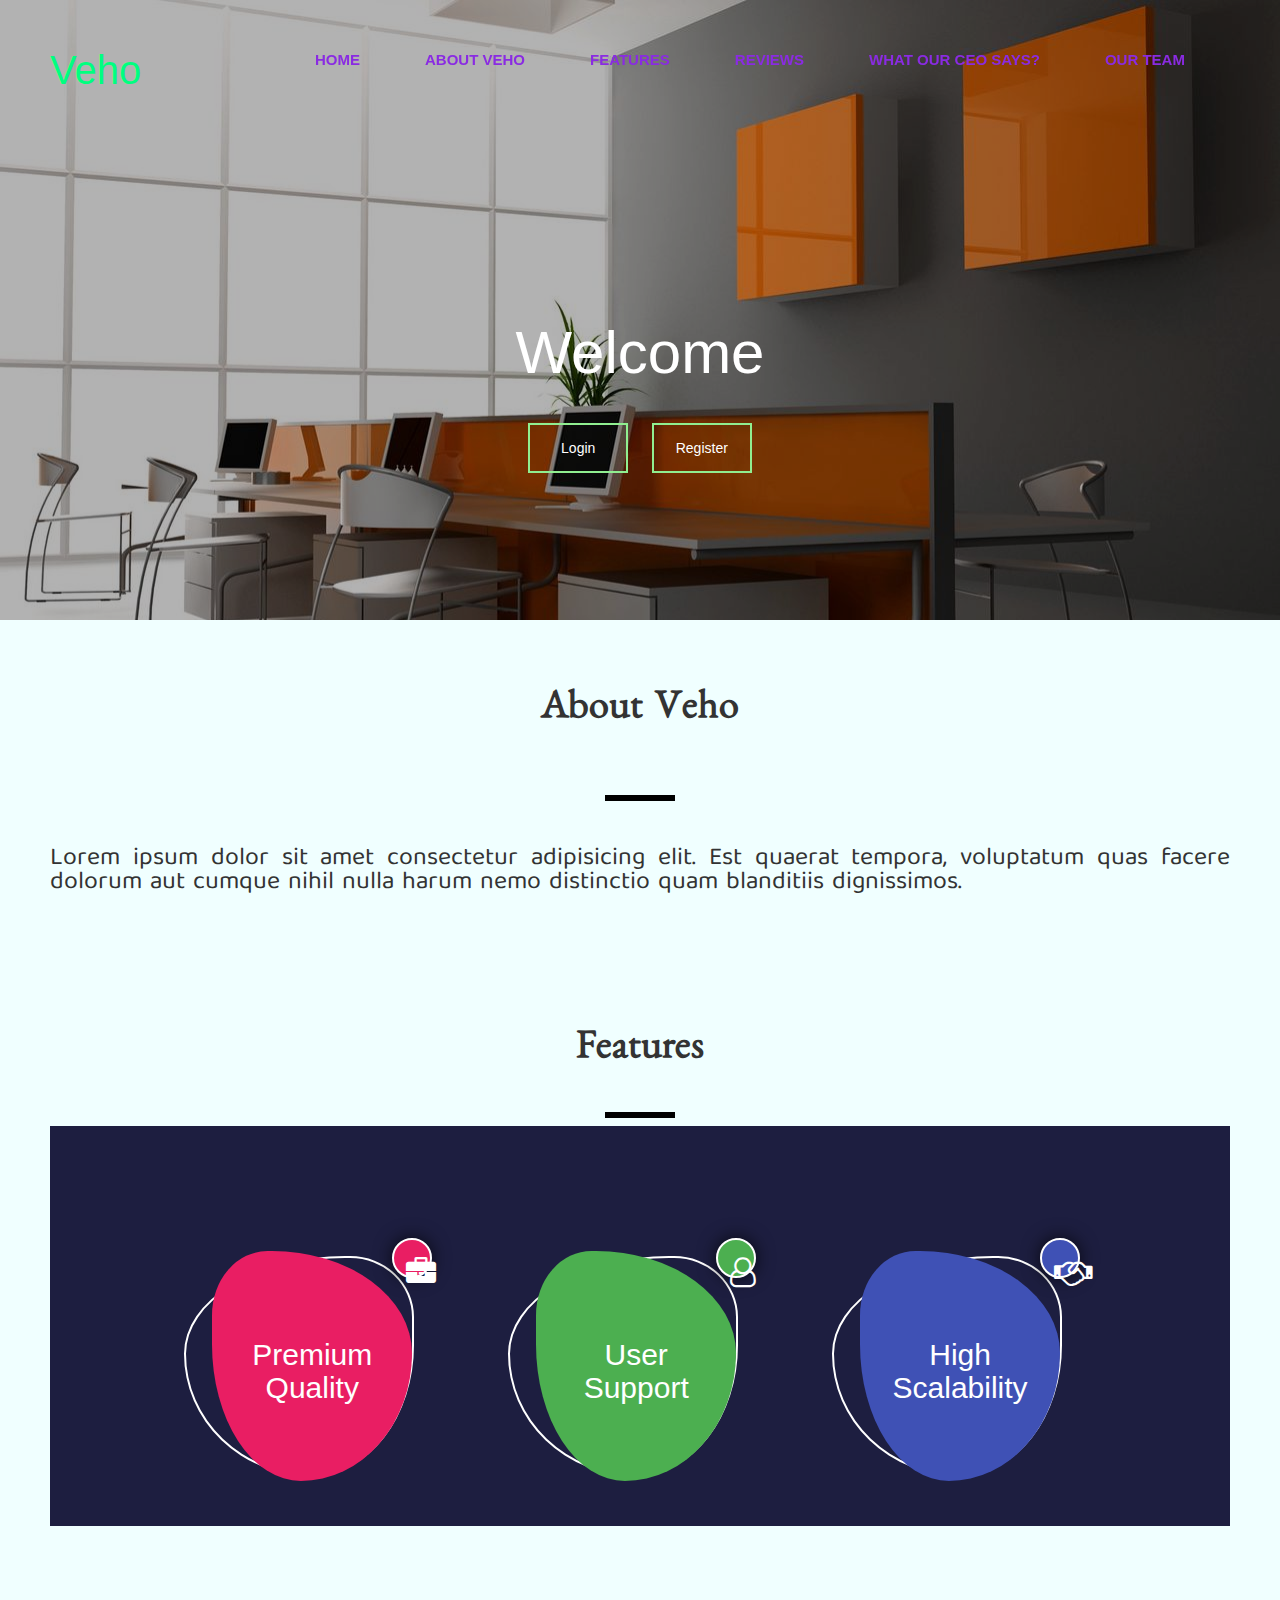
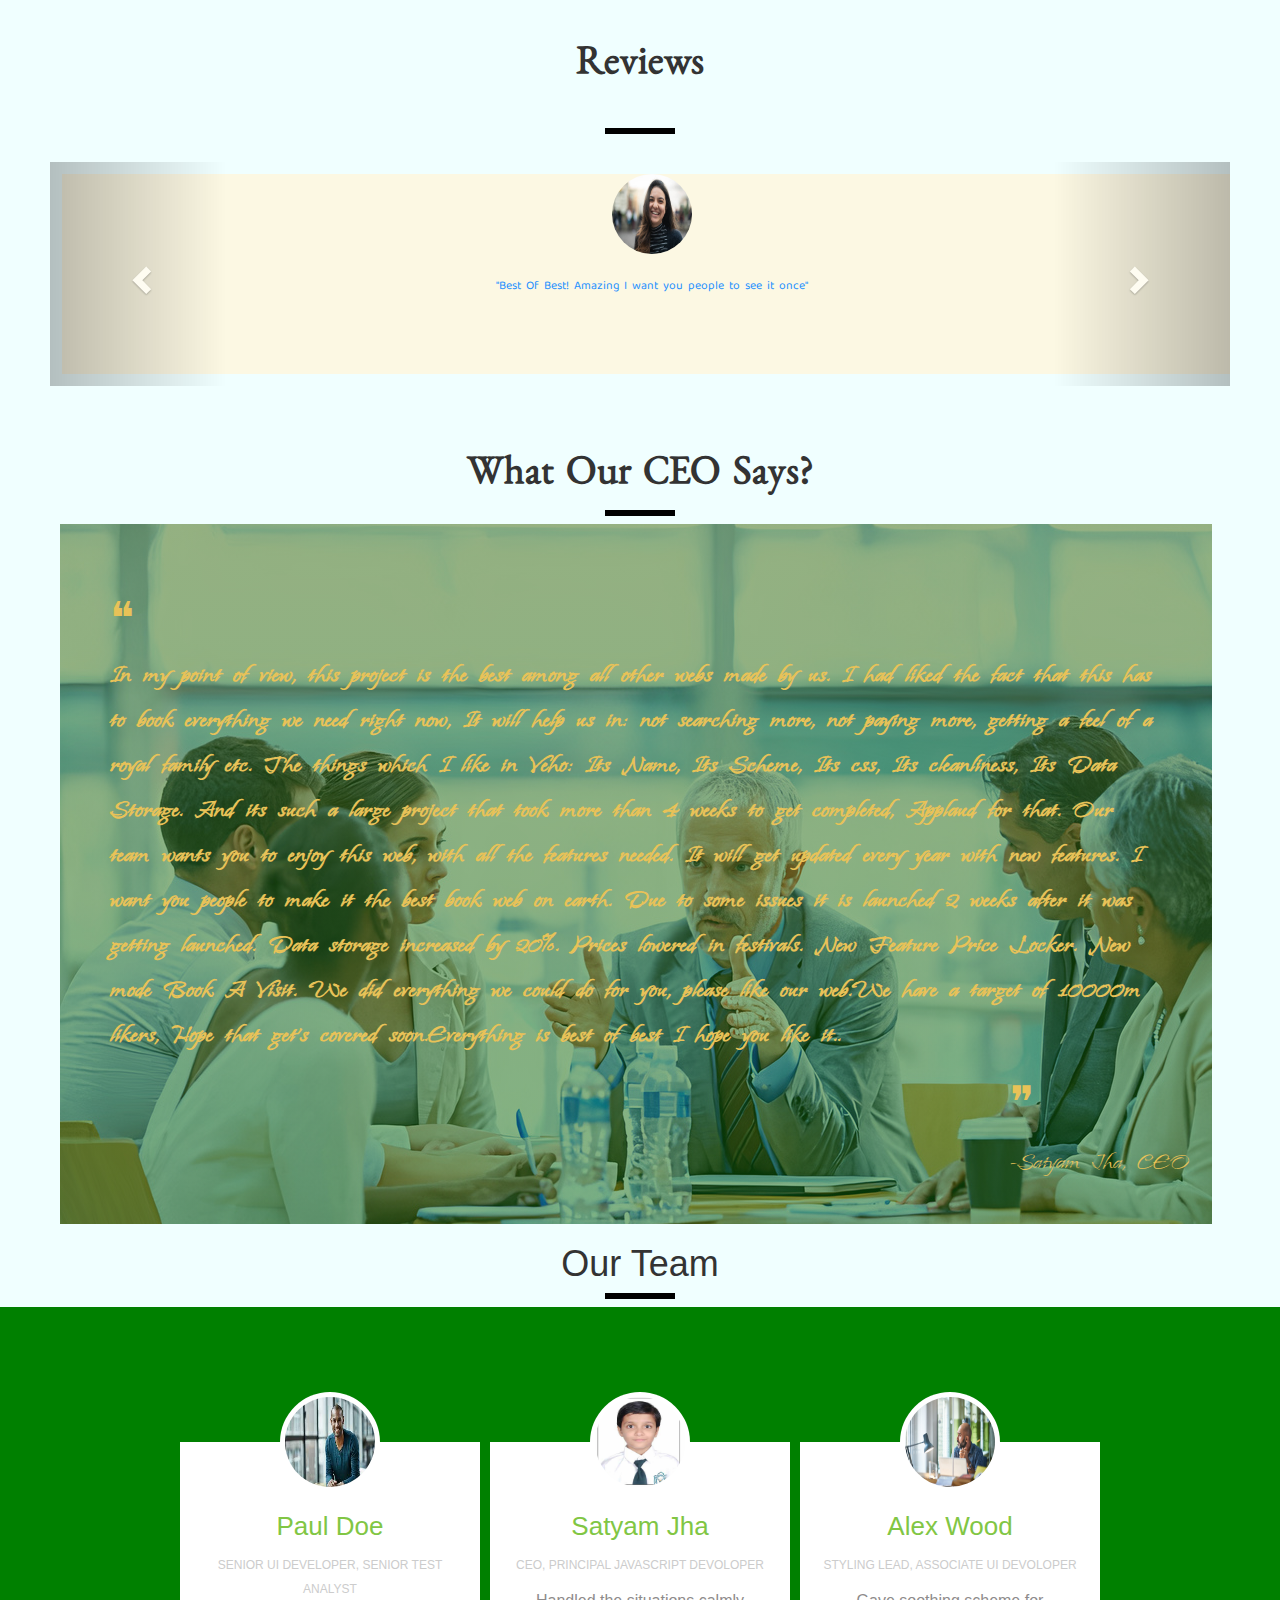
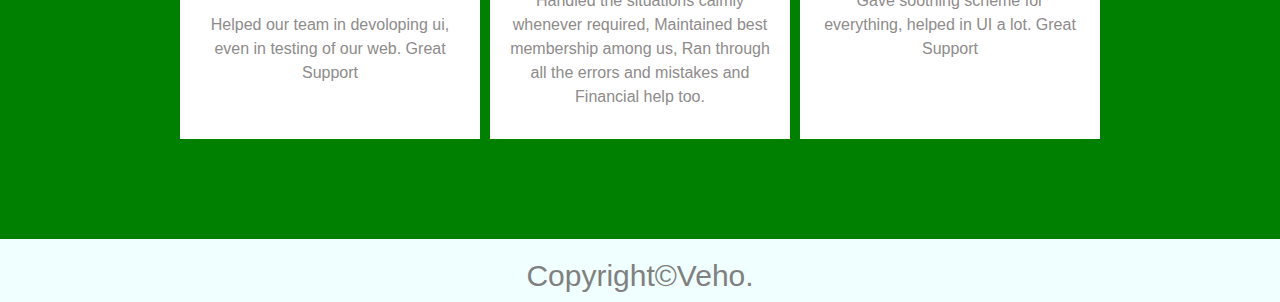
<file: index.html>
<!DOCTYPE html>
<html>
<head>
 <title></title>
 <link rel="stylesheet" type="text/css" href="style.css">
<link href="https://fonts.googleapis.com/css?family=Montserrat" rel="stylesheet">
<link rel="preconnect" href="https://fonts.googleapis.com">
<link rel="preconnect" href="https://fonts.gstatic.com" crossorigin>
<link href="https://fonts.googleapis.com/css2?family=Baloo+Da+2&family=Baloo+Tammudu+2&family=Benne&display=swap" rel="stylesheet">
<link rel="stylesheet" href="https://maxcdn.bootstrapcdn.com/bootstrap/3.4.0/css/bootstrap.min.css">
<script src="https://ajax.googleapis.com/ajax/libs/jquery/3.4.1/jquery.min.js"></script>
<script src="https://maxcdn.bootstrapcdn.com/bootstrap/3.4.0/js/bootstrap.min.js"></script>
<link rel="stylesheet" href="https://stackpath.bootstrapcdn.com/font-awesome/4.7.0/css/font-awesome.min.css">
<link href="https://fonts.googleapis.com/css2?family=Island+Moments&display=swap" rel="stylesheet">
</head>
<body style="background-color:azure;">

<header class="site-header clearfix" id="home">
 <nav>
  <div class="logo">
   <h1>Veho</h1>
  </div>
  <div class="menu"> 
   <ul>
    <a href="#home">Home</a>
    <a href="#About">About Veho</a>
    <a href="#features">Features</a>
    <a href="#public">Reviews</a>
    <a href="#mytalk">What Our CEO says?</a>
    <a href="#ourteam">Our Team</a>
   </ul>
  </div>
 </nav>
 <section>
  <div> 
  </div>
  <center>
  <div> 
   <h2 class="welcome">Welcome</h2>
  </div>
  <button id="btn-login" onclick="login()">Login</button><button id="btn-register" onclick="register()">Register</button>
</center>
</section>
</header>
<section id="About">
  <center>
  <h1 class="head">About Veho</h1>
  <br>
  <div class="line"></div>
  <br>
  <p class="paragraph">Lorem ipsum dolor sit amet consectetur adipisicing elit. Est quaerat tempora, voluptatum quas facere dolorum aut cumque nihil nulla harum nemo distinctio quam blanditiis dignissimos.</p>
</center>
</section>
<section id="features">
  <center>
    
    <h1 class="head">Features</h1>
    <br>
    <div class="line"></div>
    <div class="hero">      
      <div class="row">
          <div class="col">
              <div class="shape">
                 <i class="fa fa-briefcase bkg1"></i>
                  <div class="inner-shape bkg1">
                      <div class="content">
                          <h2>Premium<br>Quality</h2>
                      </div>
                  </div>
              </div>
          </div>
          <div class="col">
              <div class="shape">
                 <i class="fa fa-user-o bkg2"></i>
                  <div class="inner-shape bkg2">
                      <div class="content">
                          <h2>User<br>Support</h2>
                      </div>
                  </div>
              </div>
          </div>
          <div class="col">
              <div class="shape">
                 <i class="fa fa-handshake-o bkg3"></i>
                  <div class="inner-shape bkg3">
                      <div class="content">
                          <h2>High<br>Scalability</h2>
                      </div>
                  </div>
              </div>
          </div>
      </div>
  </div>
      </center>
    </section>
    <section id="public">
      <center>
      <h1 class="head">Reviews</h1>
      <br>
      <div class="line"></div>
    </center>
    <br>

      <div id="myCarousel" class="carousel slide" data-ride="carousel">
        <div class="carousel-inner">
            <div class="item active">
                <div class="form-box">
                  <center>
                  <div class="list-group-item-warning review">
                    <img src="person2.jpg" class="profo">
                    <br>
                    <br>
                    <div class="cut">
                      <p>"Best Of Best! Amazing I want you people to see it once"</p>
                    </div>
                  </div>
                  </center>
                </div>
            </div>
            <div class="item">
            <div class="form-box">
              <center>
              <div class="list-group-item-warning review">
                <img src="person3.jpg" class="profo">
                <br>
                <br>
                <div class="cut">
                  <p>"How can a booking web be so cool and simple?? Its amazing!!!!"</p>
                </div>
              </div>
            </center>
            </div>
            </div>
            <div class="item">
               <div class="form-box">
                 <center>
                <div class="list-group-item-warning review">
                  <img src="person4.jpg" class="profo">
                  <br>
                  <br>
                  <div class="cut">
                    <p>"Three Things to say : AMAZING AMAZING AMAZING"</p>
                  </div>
                </div>
                </center>
                </div>
            </div>
            <div class="item">
                <div class="form-box">
                  <center>
                  <div class="list-group-item-warning review">
                    <img src="person1.jpg" class="profo">
                    <br>
                    <br>
                    <div class="cut">
                      <p>"I loved It. Superb work by Veho. In future I hope it will be enhanced more."</p>
                    </div>
                  </div>
                </center>
                </div>
            </div>
            <div class="item">
                <div class="form-box">
                  <center>
                  <div class="list-group-item-warning review">
                    <img src="person5.jpg_fit=scale" class="profo">
                    <br>
                    <br>
                    <div class="cut">
                      <p>"Suprised By This, Didnt expect it to be so good but it went far away from my expectations.. Superb Work"</p>
                    </div>
                  </div>
                      </center>
                </div>
            </div>
            </div>
            <a class="left carousel-control" href="#myCarousel" data-slide="prev"><span class="glyphicon glyphicon-chevron-left"></span></a>
            <a class="right carousel-control" href="#myCarousel" data-slide="next"><span class="glyphicon glyphicon-chevron-right"></span></a>
        </div>
    </section>
    <center>
    <h1 class="head">What Our CEO Says?</h1>
    <div class="line"></div>
    </center>
<section id="mytalk">
  <h1 class="parahead">❝</h1>
  <p class="para">In my point of view, this project is the best among all other webs made by us. I had liked the fact that this has to book everything we need right now, It will help us in: not searching more, not paying more, getting a feel of a royal family etc. The things which I like in Veho: Its Name, Its Scheme, Its css, Its cleanliness, Its Data Storage. And its such a large project that took more than 4 weeks to get completed, Applaud for that. Our team wants you to enjoy this web, with all the features needed. It will get updated every year with new features. I want you people to make it the best book web on earth. Due to some issues it is launched 2 weeks after it was getting launched. Data storage increased by 20%. Prices lowered in festivals. New Feature Price Locker. New mode Book A Visit. We did everything we could do for you, please like our web.We have a target of 10000m likers, Hope that get's covered soon.Everything is best of best I hope you like it.. </p>
  <h1 class="parahead" id="leftparahead">❞</h1>
  <h3 id="name">-Satyam Jha, CEO</h3>
</section>
<center>
  <h1>Our Team</h1>
  <div class="line"></div>
  </center>
<section id="ourteam">
  <div class="team">
    <div class="team_member">
      <div class="team_img">
        <img src="coder1.jpeg" alt="Team_image" style="border-radius:50%; width: 100px;">
      </div>
      <h3>Paul Doe</h3>
      <p class="role">Senior UI Developer, Senior Test Analyst</p>
      <p>Helped our team in devoloping ui, even in testing of our web. Great Support</p>
    </div>
    <div class="team_member">
      <div class="team_img">
        <img src="Satyam Jha_DPS.jpg" alt="Team_image" style="border-radius:50%; width: 100px;">
      </div>
      <h3>Satyam Jha</h3>
      <p class="role">CEO, Principal Javascript Devoloper</p>
      <p>Handled the situations calmly whenever required, Maintained best membership among us, Ran through all the errors and mistakes and Financial help too.</p></div>
      <br>
    <div class="team_member">
      <div class="team_img">
        <img src="coder2.jpg" alt="Team_image" style="border-radius:50%; width: 100px;">
      </div>
      <h3>Alex Wood</h3>
      <p class="role">Styling Lead, Associate UI Devoloper</p>
      <p>Gave soothing scheme for everything, helped in UI a lot. Great Support</p>
      <br>
    </div>
    </div>
</section>
<center>
<h2 style="color: grey;">Copyright©Veho.</h2>
</center>
<script src="main.js"></script>
  </body>
</html>
</file>
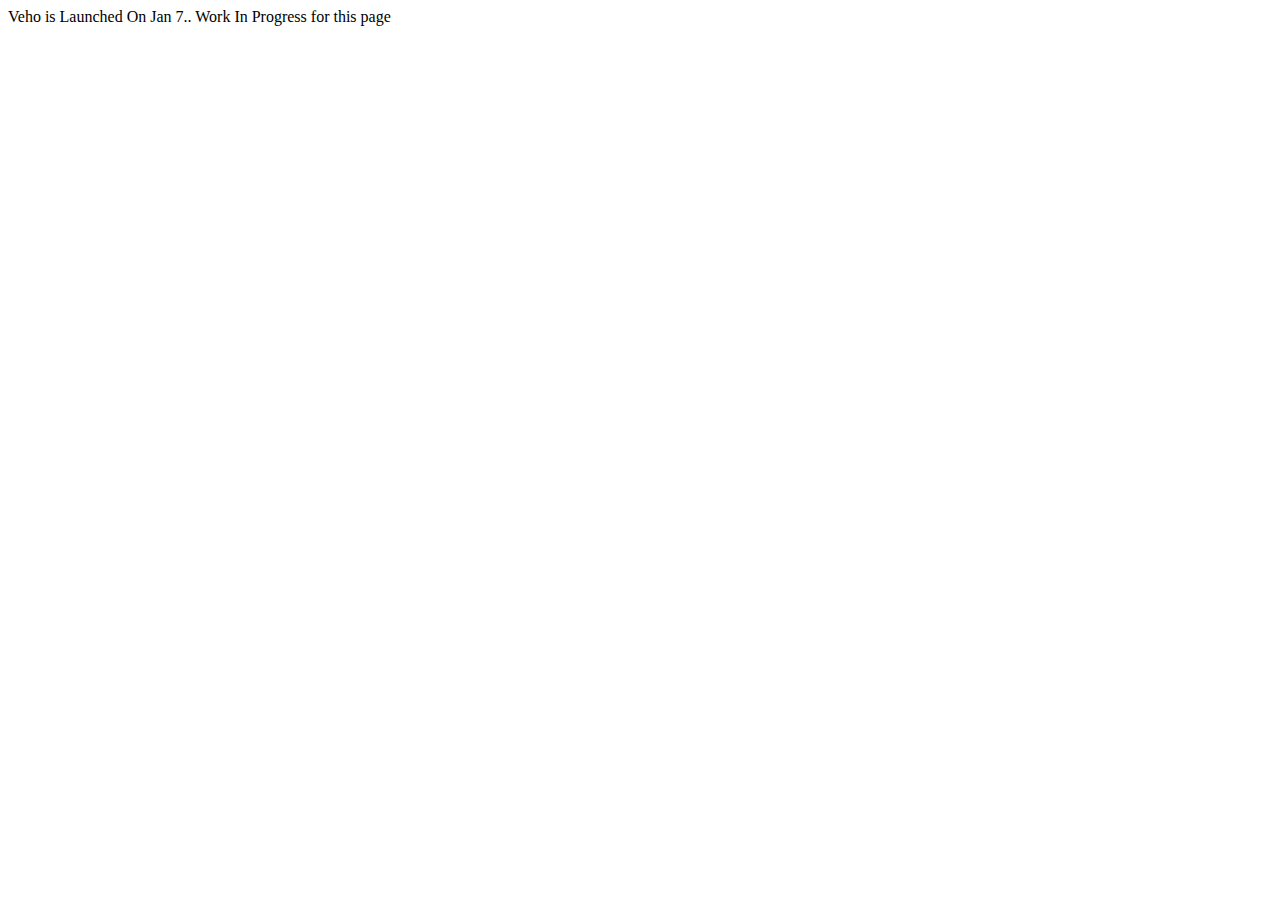
<file: hotel.html>
<!DOCTYPE html>
<html lang="en">
<head>
    <meta charset="UTF-8">
    <meta http-equiv="X-UA-Compatible" content="IE=edge">
    <meta name="viewport" content="width=device-width, initial-scale=1.0">
    <title>Document</title>
</head>
<body>
    Veho is Launched On Jan 7.. Work In Progress for this page
</body>
</html>
</file>
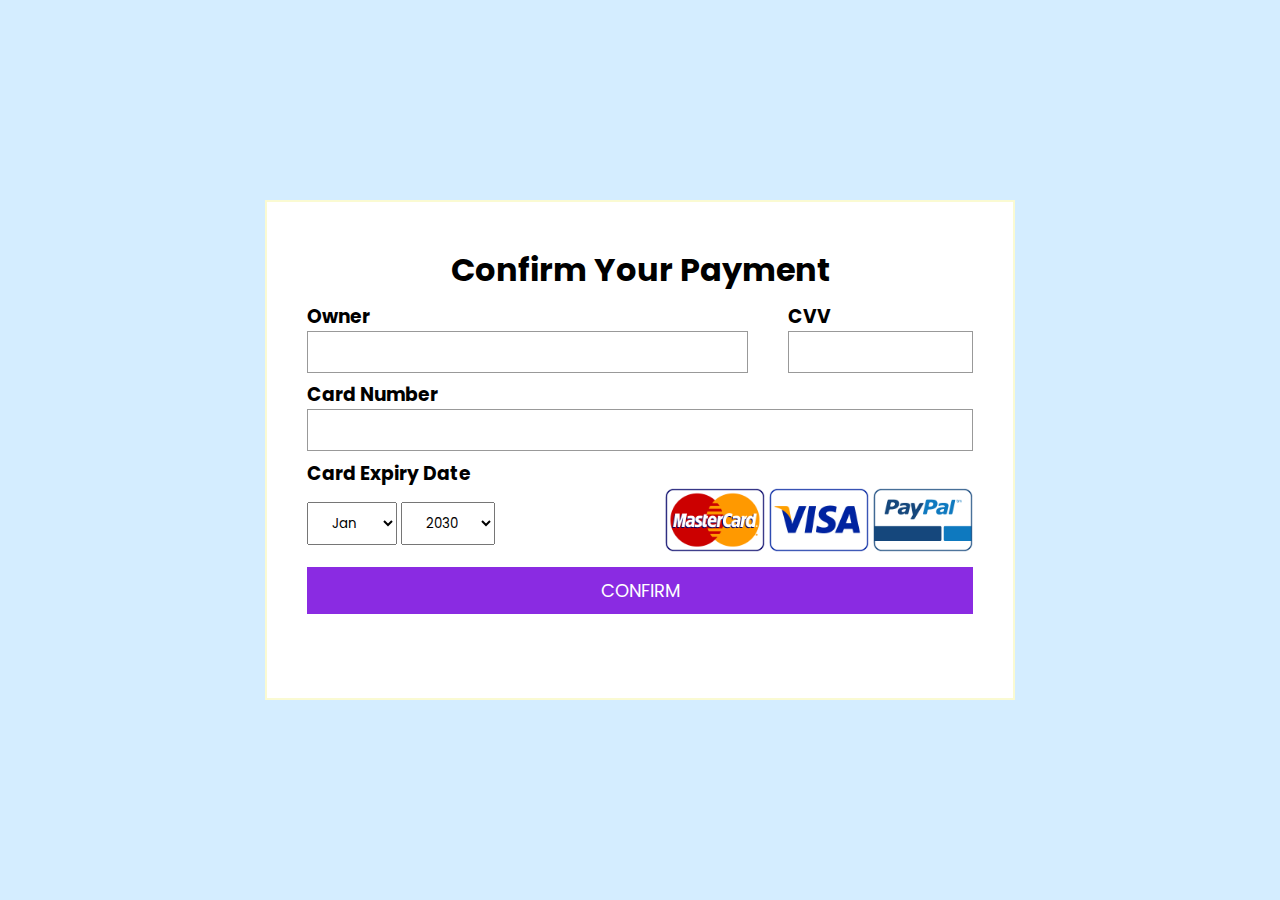
<file: Payment.html>
<!DOCTYPE html>
<html lang="en">
<head>
    <meta charset="UTF-8">
    <title>Confirm Payment</title>
    <link rel="stylesheet" href="Payment.css">
    <link rel="preconnect" href="https://fonts.gstatic.com">
<link href="https://fonts.googleapis.com/css2?family=Poppins:wght@400;500;600;700&display=swap" rel="stylesheet">
</head>
<body>
    <div class="container">
        <h1>Confirm Your Payment</h1>
        <div class="first-row">
            <div class="owner">
                <h3>Owner</h3>
                <div class="input-field">
                    <input type="text">
                </div>
            </div>
            <div class="cvv">
                <h3>CVV</h3>
                <div class="input-field">
                    <input type="password">
                </div>
            </div>
        </div>
        <div class="second-row">
            <div class="card-number">
                <h3>Card Number</h3>
                <div class="input-field">
                    <input type="number">
                </div>
            </div>
        </div>
        <div class="third-row">
            <h3>Card Expiry Date</h3>
            <div class="selection">
                <div class="date">
                    <select name="months" id="months">
                        <option value="Jan">Jan</option>
                        <option value="Feb">Feb</option>
                        <option value="Mar">Mar</option>
                        <option value="Apr">Apr</option>
                        <option value="May">May</option>
                        <option value="Jun">Jun</option>
                        <option value="Jul">Jul</option>
                        <option value="Aug">Aug</option>
                        <option value="Sep">Sep</option>
                        <option value="Oct">Oct</option>
                        <option value="Nov">Nov</option>
                        <option value="Dec">Dec</option>
                      </select>
                      <select name="years" id="years">
                        <option value="2030">2030</option>
                        <option value="2029">2029</option>
                        <option value="2028">2028</option>
                        <option value="2027">2027</option>
                        <option value="2026">2026</option>
                        <option value="2025">2025</option>
                      </select>
                </div>
                <div class="cards">
                    <img src="mc.png" alt="">
                    <img src="vi.png" alt="">
                    <img src="pp.png" alt="">
                </div>
            </div>    
        </div>
        <button onclick="submit()">Confirm</button>
        <br>
        <center></center>
    </div>
    <script>
        function submit(){
            window.alert("payment successfull")
        }
    </script>
</body>
</html>
</file>
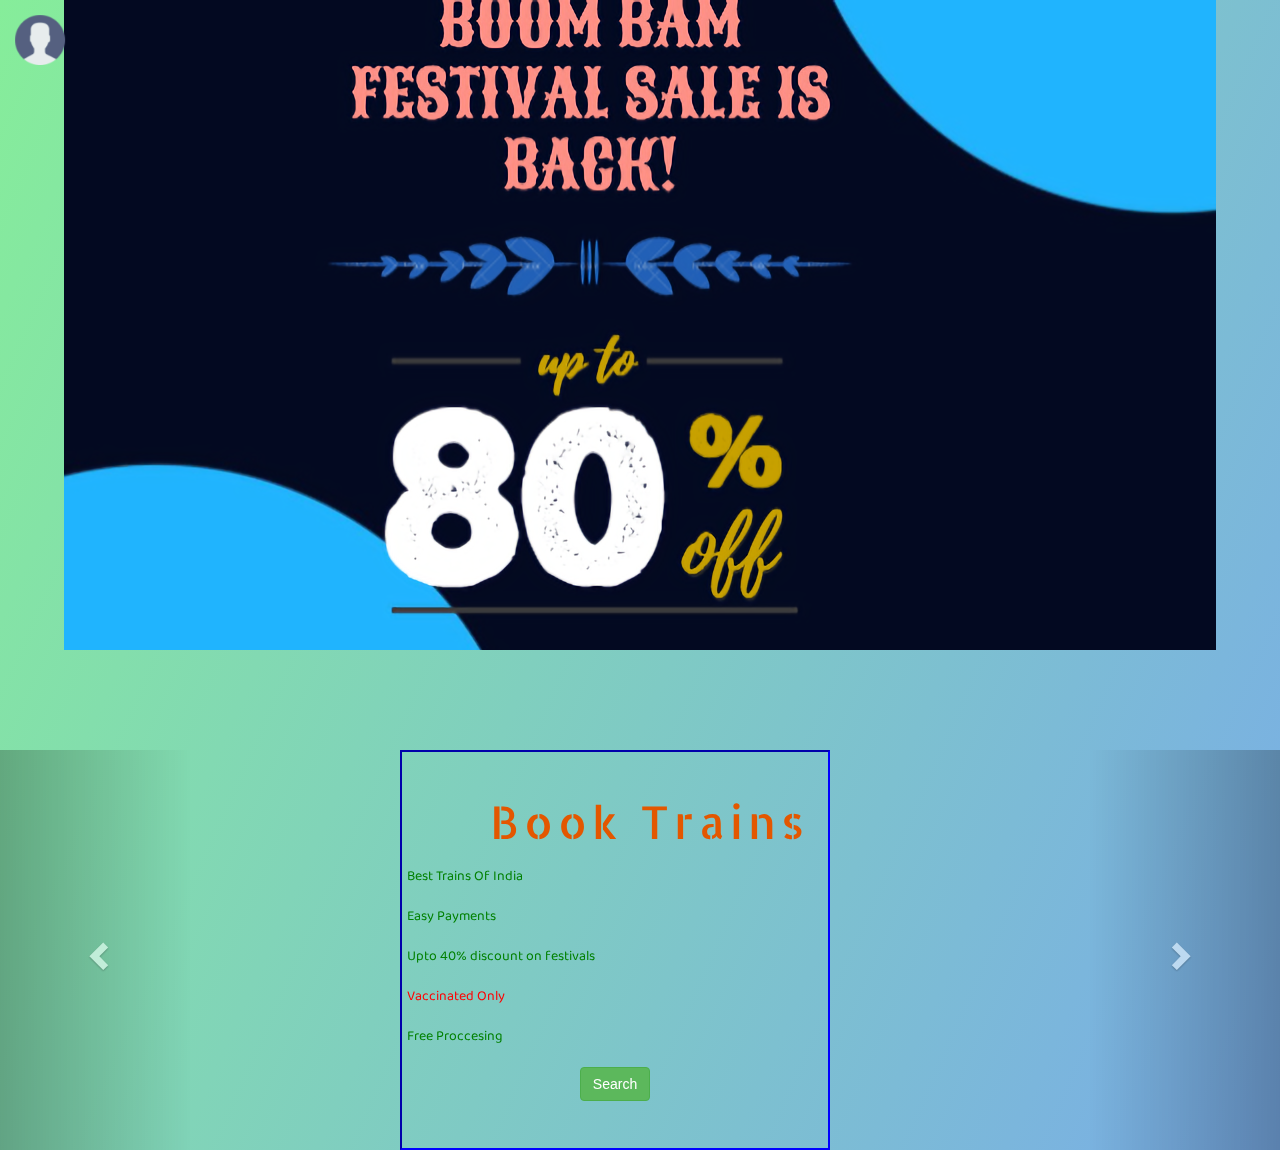
<file: veho.html>
<!DOCTYPE html>
<html lang="en">
<head>
    <meta charset="UTF-8">
    <meta http-equiv="X-UA-Compatible" content="IE=edge">
    <meta name="viewport" content="width=device-width, initial-scale=1.0">
    <link rel="stylesheet" href="https://maxcdn.bootstrapcdn.com/bootstrap/3.4.0/css/bootstrap.min.css">
    <script src="https://ajax.googleapis.com/ajax/libs/jquery/3.4.1/jquery.min.js"></script>
    <script src="https://maxcdn.bootstrapcdn.com/bootstrap/3.4.0/js/bootstrap.min.js"></script>
    <link rel="preconnect" href="https://fonts.googleapis.com">
    <link rel="preconnect" href="https://fonts.gstatic.com" crossorigin>
    <link href="https://fonts.googleapis.com/css2?family=Mate&display=swap" rel="stylesheet">
    <link href="https://fonts.googleapis.com/css?family=Yeon+Sung&display=swap" rel="stylesheet">
    <link href="https://fonts.googleapis.com/css2?family=Lobster+Two:ital@1&display=swap" rel="stylesheet">
    <link href="https://fonts.googleapis.com/css2?family=Allerta+Stencil&display=swap" rel="stylesheet">
    <link href="https://fonts.googleapis.com/css2?family=Baloo+Da+2&display=swap" rel="stylesheet">
    <link rel="stylesheet" href="veho.css">
    <title>Veho</title>
</head>
<body onload="loaded()">
    <div id="mySidebar" class="sidebar">
        <a href="javascript:void(0)" class="closebtn" onclick="closeNav()">×</a>
        <div style="background-color: #98ceed;padding-top: 30px; padding-bottom: 30px;">
        <h3 id="welcomeuser">Welcome-SatyamJha</h3>
        
      </div><br>
      <br>
        <button class="btn btn-success" onclick="profile()">Profile</button>
        <br>
        <br>
        <div class="hiddendiv" id="divhidden">
            <a href="javascript:void(0)" onclick="closeprofile()" class="closebtn">×</a>
        <label id="name" class="label-profile">1</label>
        <br>
        <br>
        <label id="phoneno" class="label-profile">1</label>
        <br>
        <br>
        </div>
      </div>
    <div class="main">
      <nav class="navbar-inverse" style="position:sticky;top:0;z-index: 99999; background-color: transparent;">
        <div class="navbar-header">
            <button type="button" class="navbar-toggle" data-toggle="collapse" data-target="#myNavbar">
                <span class="icon-bar"></span>
                <span class="icon-bar"></span>
                <span class="icon-bar"></span>
            </button>
            <a class="navbar-brand"target="_blank"><img src="user.png" class="img_nav" onclick="openNav()" width="50"></a>
        </div>
    </div>
      <center>
      <div style="background-image: url(festival.png); height: 650px; width: 90%;"></div>
      </center>
      <br>
      <br>
      <br>
      <br>
      <br>
      <section id="book">
      <div id="myCarousel" class="carousel slide" data-ride="carousel">
        <div class="carousel-inner">
            <div class="item active">
                <div class="form-box">
                    <center>
                    <h1 class="header">Book Trains</h1>
                  </center>
                  
                      <li class="point">Best Trains Of India</li>
                      <br>
                      <li class="point">Easy Payments</li>
                      <br>
                      <li class="point">Upto 40% discount on festivals</li>
                      <br>
                      <li class="point-imp">Vaccinated Only</li>
                      <br>
                      <li class="point">Free Proccesing</li>
                      <br>
                      <center>
                      <button class="btn btn-success" onclick="train()">Search</button>
                      </center>
                </div>
            </div>
            <div class="item">
            <div class="form-box">
                <h3 class="new">Enhanced</h3><h1 class="header">Book Planes</h1>
              
                  <li class="point">Best Planes Of India</li>
                  <br>
                  <li class="point">Most Rated</li>
                  <br>
                  <li class="point">New Feature: Price Locker</li>
                  <br>
                  <li class="point"> Upto 50% discount on festivals</li>
                  <br>
                  <li class="point-imp">Vaccinated Only</li>
                  <br>
                  <center>
                  <button class="btn btn-success" onclick="plane()">Search</button>
                  </center>
            </div>
            </div>
            <div class="item">
               <div class="form-box">
                    <center>
                        <h3 class="new">NEW</h3> <h1 class="header">Book A Visit</h1>
                  </center>
                  
                      <li class="point">Best Guides With Efficient Knowledge</li>
                      <br>
                      <li class="point">More Places in one visit</li>
                      <br>
                      <li class="point"> Upto 70% discount on festivals</li>
                      <br>
                      <li class="point">Covid Precautions Maintained, Vaccinated Guides</li>
                      <br>
                      <li class="point-imp">Vaccinated Only</li>
                      <br>
                      <center>
                      <button class="btn btn-success" onclick="visit()">Search</button>
                      </center>
                </div>
            </div>
            <div class="item">
                <div class="form-box">
                    <center>
                  <h1 class="header">Book Ships</h1>
                  </center>
                  
                      <li class="point">Royal bookings</li>
                      <br>
                      <li class="point">Can cancel even at 1 minute before ship starts for journey</li>
                      <br>
                      <li class="point"> Upto 75% discount on festivals</li>
                      <br>
                      <li class="point-imp">Vaccinated Only</li>
                      <br>
                      <li class="point">Free Processing</li>
                      <br>
                      <center>
                      <button class="btn btn-success" onclick="ship()">Search</button>
                      </center>
                </div>
            </div>
            <div class="item">
                <div class="form-box">
                    <center>
                  <h1 class="header">Book Hotels</h1>
                  </center>
                  
                      <li class="point">Royal Hotels</li>
                      <br>
                      <li class="point">Can book at AnyTime</li>
                      <br>
                      <li class="point"> Upto 80% discount on festivals</li>
                      <br>
                      <li class="point-imp">Vaccinated Only</li>
                      <br>
                      <li class="point">Less Time</li>
                      <br>
                      <center>
                      <button class="btn btn-success" onclick="hotel()">Search</button>
                      </center>
                </div>
            </div>
            </div>
            <a class="left carousel-control" href="#myCarousel" data-slide="prev"><span class="glyphicon glyphicon-chevron-left"></span></a>
            <a class="right carousel-control" href="#myCarousel" data-slide="next"><span class="glyphicon glyphicon-chevron-right"></span></a>
        </div>
        </section>
            <script src="veho.js"></script>
</body>
</html>
</file>
<file: style.css>
*{
    margin: 0; padding:0; box-sizing: border-box;
    font-family: 'Montserrat', sans-serif;
}
section{
    padding: 50px;
}
#ourteam{
    background-color: green;
    padding: 50px;
}
html {
    scroll-behavior: smooth;
}
.site-header {
    width: 100%;
    height: 620.4px;
    background-image: linear-gradient(rgba(0, 0, 0, 0.3), rgba(0, 0, 0, 0.3)), url("site-header.jpg");


}
nav{
    width: 100%; height: 100px;
    /*background-color:  red;*/
    display: flex; color: #8A2BE2;
    
}

.logo{
    width: 50%;
    height: 100px;
}

.logo h1{
    line-height: 100px;
    padding-left: 50px;
    font-size: 40px;
    color: #00FF7F;
}

.menu{
    width: 50%; height: 100px;
}

.menu ul{
    width: 100%;
    height: 100px;
    display: flex;
    flex-direction: row;
    justify-content: space-evenly;
    align-items:  center;
}

.menu ul a{
    list-style: none;
    font-size: 15px;
    font-weight: bold;
    text-transform: uppercase;
    text-decoration: none;
    color: #8A2BE2;
    font-weight: 800;
    transition: .9s;
}
.menu ul a:hover{
    color: orange;
}

.menu i{
    color: white;
    font-size: 20px;
    transition: 0.9s;
}
.menu i:hover{
    color: orange;
}
#btn-login{
    height: 50px;
    width: 100px;
    padding: 0%;
    border-top: 2px solid lightgreen;
    border-left: 2px solid lightgreen;
    border-right: 2px solid lightgreen;
    border-bottom: 2px solid lightgreen;
    background: transparent;
    margin: 1%;
    cursor: pointer;
    color: white;
    transition: .9s;
}

#btn-register{
    height: 50px;
    width: 100px;
    padding: 0%;
    border-top: 2px solid lightgreen;
    border-left: 2px solid lightgreen;
    border-right: 2px solid lightgreen;
    border-bottom: 2px solid lightgreen;
    background: transparent;
    margin: 1%;
    cursor: pointer;
    color: white;
    transition: .9s;
}
#btn-login:hover{
    background-color: lightgreen;
}
#btn-register:hover{
    background-color: lightgreen;
}
#imageinspire {
    height: 200px;
    width: 200px;
    border-radius: 50%;
    transition: transform .2s;
}

#imageinspire:hover{
    transform: scale(0.8);
    border-style: dotted;
    border-width: 3px;
    border-color: black;
}

#welcome {
    padding: 20px;
    position: absolute;
    overflow: hidden;
    top: 0;
    background: linear-gradient(#0c57f7 0%, #a03fba 100%);
    display: table;
    width: 100%;
    height: 800px;
    z-index: 10;
}

#About {
    padding: 50px;
    text-align: center;
    font-size: 30px;
    width: 100%;
    background-color: azure;
}

.line {
    height: 6px;
    background-color: #000;
    width: 70px;
    margin: 8px auto;
}

.header {
    word-spacing: 5px;
    font-family: sans-serif;
    font-size: 40px;
    font-variant: small-caps;
    font-weight: 600;
    font-style: oblique;
    color: red;
    text-shadow: 2px 2px #f238f2;
}

.sub-header {
    cursor: pointer;
}

.head {
    word-spacing: 2px;
    font-family: 'Benne', serif;
    font-size: 40px;
    font-weight: 800;
}


.menu {
    list-style: none;
    font-family: sans-serif;
    position: fixed;
    top: 10px;
    right: 30px;
    z-index: 20;
    cursor: pointer;
    width: 1000px;
}

.menu a {
    text-decoration: none;
    color: white;
}

a {
    color: red;
    font-weight: bold;
}

.menuitems {
    float: right;
    padding-left: 5px;
    padding-right: 5px;
    background-color: #333;
    padding-top: 10px;
    padding-bottom: 10px;
    color: white;
    font-size: 20px;
    text-decoration: none;
    display: block;
}

.menuitems:hover {
    font-size: 25px;
    background-color: #111;

}


.paragraph {
    font-family: 'Baloo Tammudu 2', cursive;
    font-size: 25px;
    text-align: justify;
    word-spacing: 3px;
}

p {
    margin: 25px auto;
    font-size: 17px;
    line-height: 1.3;
}
.welcome{
    color: white;
    margin-top: 150px;
    margin-bottom: 25px;
    font-size: 60px;
}

* {
    padding: 0;
    margin: 0;
    font-family: sans-serif;
}
.hero{
    width: 100%;
    height: 400px;
    background: #1d1e40;
    text-align: center;
    position: relative;
}
.title{
    width: 60%;
    display: inline-block;
    margin: 100px auto 0;
    color: #fff;
}
h1{
    margin-bottom: 30px;
    font-size: 50px;
}
p{
    font-size: 16px;
    line-height: 24px;
}
.row{
    width: 90%;
    display: flex;
    align-items: center;
    justify-content: space-between;
    position: absolute;
    top: 60%;
    left: 50%;
    transform: translate(-50%,-50%);
}
.col{
    flex-basis: 22%;
    cursor: pointer;
}
.shape{
    width: 230px;
    height: 220px;
    border: 2px solid #fff;
    border-radius: 126% 50% 80% 100% / 80% 50% 107% 100%;
    display: flex;
    align-items: center;
    justify-content: flex-end;
    transition: 0.5s;
    position: relative;
}
.inner-shape{
    width: 200px;
    height: 230px;
    border-radius: 50% 126% 100% 80% / 50% 80% 100% 107%;
    display: flex;
    align-items: center;
    justify-content: center;
    overflow: hidden;
    transition: 0.5s;
}
.bkg1{
    background: #e91e63;
}
.content{
    color: #fff;
    position: relative;
}
.hero a{
   width: fit-content;
    text-decoration: none;
    color: #fff;
    position: absolute;
    top: 180px;
    left: 50%;
    transform: translateX(-50%);
    transition: 0.5s;
}
.col:hover .shape,.col:hover .inner-shape{
    width: 220px;
    height: 200px;
    border-radius: 77% 87% 77% 90% / 54% 52% 114% 107%;
}
.col:hover a{
    top: 80px;
}
.shape .fa{
    width: 40px;
    height: 40px;
    font-size: 30px;
    line-height: 40px;
    color: #fff;
    padding: 12px;
    position: absolute;
    top: -20px;
    right: -20px;
    border: 2px solid #fff;
    border-radius: 50%;
    box-shadow: 0 0 20px -2px #000;
}
.bkg2{
    background: #4caf50;
}
.bkg3{
    background: #3f51b5;
}
.bkg4{
    background: #ff5722;
}

.profo{
    border-radius: 70%;
    width: 80px;
    height: 80px;
    display: inline;
}
.review{
    width: 100%;
    margin : 1%;
    height: 200px;
    
}
.cut{
    color: #1E90FF;
}

.cut p{
    font-family: 'Baloo Tammudu 2', cursive;
    font-size: 12px;
    text-align: justify;
    word-spacing: 3px;
    margin-bottom: 5%;
     display: inline;
}

*{
    margin: 0;
    padding: 0;
    box-sizing: border-box;
  }
  
  body{
    background: #81c644;
    font-family: 'Josefin Sans', sans-serif;
  }
  
  .wrapper{
    margin-top: 50px;
  }
  
  .wrapper h1{
    font-family: 'Allura', cursive;
    font-size: 52px;
    margin-bottom: 60px;
    text-align: center;
  }
  
  .team{
    display: flex;
    justify-content: center;
    width: auto;
    text-align: center;
    flex-wrap: wrap;
    margin-top: 80px;
  }
  
  .team .team_member{
    background: #fff;
    margin: 5px;
    margin-bottom: 50px;
    width: 300px;
    padding: 20px;
    line-height: 20px;
    color: #8e8b8b;  
    position: relative;
  }
  
  .team .team_member h3{
    color: #81c644;
    font-size: 26px;
    margin-top: 50px;
  }
  
  .team .team_member p.role{
    color: #ccc;
    margin: 12px 0;
    font-size: 12px;
    text-transform: uppercase;
  }
  
  .team .team_member .team_img{
    position: absolute;
    top: -50px;
    left: 50%;
    transform: translateX(-50%);
    width: 100px;
    height: 100px;
    border-radius: 50%;
    background: #fff;
  }
  
  .team .team_member .team_img img{
    width: 100px;
    height: 100px;
    padding: 5px;
  }
  
#ourteam h1{
    color: white;
}

#mytalk{
    background-image: linear-gradient(rgba(48, 105, 11, 0.5), rgba(8, 105, 13, 0.5)), url("ceo.jpg");
    padding: 50px;
    height: 700px;
    width: 90%;
    margin-left: 60px;
}

.para{
    font-family: 'Island Moments', cursive;
    word-spacing: 5px;
    font-weight: 650;
    color: #e8c258;
    line-height: 45px;
    font-size: 30px;
}
.parahead{
    word-spacing: 5px;
    font-weight: 400;
    color: #e8c258;
    font-size: 45px;
}
#leftparahead{
    margin-left: 900px;
}
#name{
    font-family: 'Island Moments', cursive;
    margin-left: 900px;
    word-spacing: 5px;
    font-weight: 400;
    color: #e8c258;
    font-size: 28px;
    width: 300px;
}
</file>
<file: Payment.css>
*{
    margin: 0;
    padding: 0;
    box-sizing: border-box;
    font-family: 'Poppins', sans-serif;
}

body{
    width: 100%;
    height: 100vh;
    display: flex;
    justify-content: center;
    align-items: center;
    background-color: #d4edff;
}

.container{
    width: 750px;
    height: 500px;
    border: 1px solid;
    background-color: white;
    display: flex;
    flex-direction: column;
    padding: 40px;
    justify-content:space-around;
    border: 2.5px solid #FAFAD2;
}

.container h1{
    text-align: center;
}

.first-row{
     display: flex;
}

.owner{
    width: 100%;
    margin-right: 40px;
}

.input-field{
    border: 1px solid #999;
}
.input-field:focus{
    padding-left: 20px;
}

.input-field input{
    width: 100%;
    border:none;
    outline: none;
    padding: 10px;
    color:#84c6f5;
    transition: .5s;
}
.input-field input:focus{
    box-shadow: 0 0 20px 3px #84c6f5;
}
.input-field input:hover{
    padding-right: 5%;
    background-color: #E0FFFF;
}

.selection{
    display: flex;
    justify-content: space-between;
    align-items: center;
}

.selection select{
    padding: 10px 20px;
}
a{
    text-decoration: none;
    color: white;
    background-color: blueviolet;
    color: white;
    text-align: center;
    text-transform: uppercase;
    text-decoration: none;
    padding: 10px;
    font-size: 18px;
    transition: 0.5s;
}

button{
    background-color: blueviolet;
    color: white;
    text-align: center;
    text-transform: uppercase;
    text-decoration: none;
    padding: 10px;
    font-size: 18px;
    transition: 0.5s;
    border: none;
}

button:hover{
    background-color: dodgerblue;
}

.cards img{
    width: 100px;
}
</file>
<file: veho.css>
::placeholder{
    color: #BAF882;
    font-family: 'Mate SC', serif;
  }
  body {
      font-family: "Lato", sans-serif;
      background: rgb(134,237,154);
      background-image: linear-gradient(114deg, rgba(134,237,154,1) 0%, rgba(121,172,232,1) 100%);
    }
.sidebar {
    height: 100%;
    width: 0;
    position: fixed;
    z-index: 1;
    top: 0;
    left: 0;
    background-color: white;
    overflow-x: hidden;
    transition: 0.5s;
    padding-top: 60px;
  }
  
  .sidebar a {
    padding: 8px 8px 8px 32px;
    text-decoration: none;
    font-size: 25px;
    color: #818181;
    display: block;
    transition: 0.3s;
  }
  
  .sidebar a:hover {
    color: blue;
  }
  
  .sidebar .closebtn {
    position: absolute;
    top: 0;
    right: 25px;
    font-size: 36px;
    margin-left: 50px;
  }
 .sidebar .closebtn:hover{
      cursor: pointer;
      color: blue;
  }
  
  #main {
    transition: margin-left .5s;
    padding-left: 20px;
  }
  .img_nav{
    cursor: pointer;
  }
  .hiddendiv{
      height: 100px;
      width: 200px;
    display: none;
    transition: 0.9s;
  }
  .form-box{
    width: 430px;
    height: 480px;
    background-color: linear-gradient(rgba(0, 0, 0, 0.4), rgba(0, 0, 0, 0.4));
    position: relative;
    margin-bottom: 5% auto;
    margin-right: 6% auto;
    margin-left: 400px;
    padding: 5px;
    overflow: hidden;
    border-width: 2.5px;
    border-style:inset;
    border-color: blue;
    top: 30;
    height: 400px;
    
}

.header
{
	  color: #e35700;
    font-family: 'Allerta Stencil', sans-serif;
    font-size: 45px;
    letter-spacing: 5px;
    margin-top: 40px;
    margin-bottom: 20px;
    margin-left: 70px;   
}
.new{
    color: blue;
    font-size: 20px;
    text-align: center;
}

.point{
    font-family: 'Baloo Da 2', cursive;
    color: green;
}
.point-imp{
    font-family: 'Baloo Da 2', cursive;
    color: red;
}
.line{
    background-color: black;
    height: 5px;
    width: 80px;
    text-align: center;
    justify-content: center;
}
</file>
